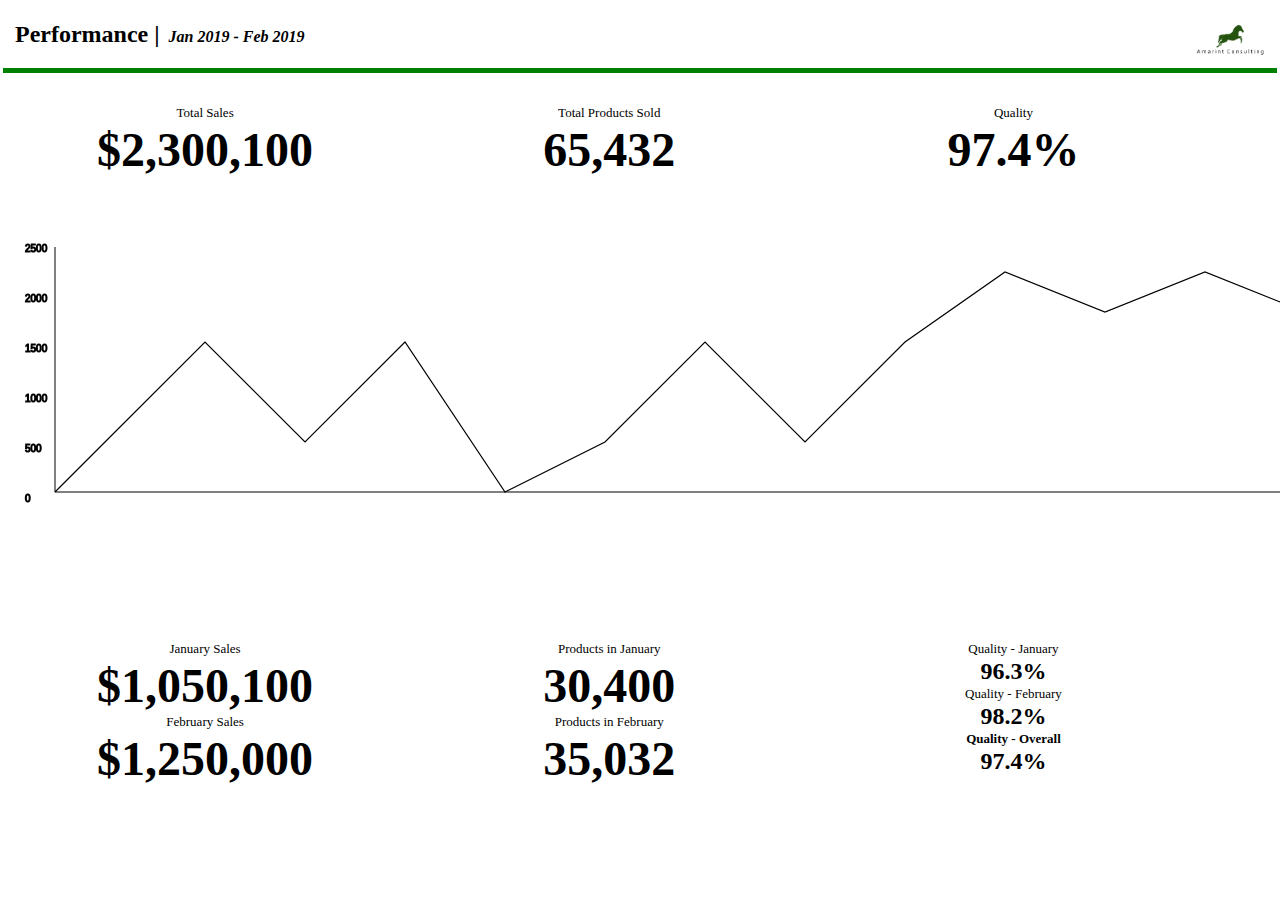
<file: Dashboard.html>
<!--

author= "Jackson Andrew"
copyright = "Amarint Consulting Private Limited 2019"
version  = "1.0.0"
license = "Do whatever you want with this, no obligations"

-->

<!DOCTYPE html>

<html>

<head>
    <link rel="icon" href="AC_favicon.png"/>
    <link  rel="stylesheet" href="stylesheet.css"/>
    <title>Business Metrics</title>
    <style src="stylesheet.css">
        * {
        margin: 1px;
        }

        canvas {

        }

    </style>
</head>

<body>

<!-- Header-->    
    <div>
        <br> 
        <h2 class="normal">
            <font size=5>
                Performance | 
            </font>
            <font size=3>
                 <i>Jan 2019 - Feb 2019</i>
            </font>
            <img src="Amarint Consulting_GIF_old.gif" height="35" width="70" align="right"/>
        </h2>
    </div>
    <br>
    <hr size="5" color="green">   
    <br>
<!-- Row 1-->    
    <div class= "row">
        <div class="column" align="middle">
            <p class="normal">
                Total Sales
            </p>
            <h2 class="normal">
                <font size=18>
                    $2,300,100
                </font>
            </h2>
        </div>
        <div class="column" align="middle">
            <p class="normal">
            Total Products Sold
            </p>
            <h2 class="normal">
                <font size=18>
                    65,432
                </font>
            </h2>
        </div>
        <div class="column" align="middle">
            <p class="normal">
                Quality
            </p>
            <h2 class="normal">
                <font size=18>
                    97.4%
                </font>
            </h2>
        </div>
    </div>
<!-- Row 2-->    
    <div class="row">
        <div align="middle">
            <canvas></canvas>
            <script type="text/javascript" src="chart.js">
            </script>
        </div>
    </div>
<!-- Row 3-->    
    <div class= "row">
        <div class="column" align="middle">
            <p class="normal">
                January Sales
            </p>
            <h2 class="normal">
                <font size=18>
                    $1,050,100
                </font>
            </h2>
            <p class="normal">
                February Sales
            </p>
            <h2 class="normal">
                <font size=18>
                    $1,250,000
                </font>
            </h2>
        </div>
        <div class="column" align="middle">
            <p class="normal">
                Products in January
            </p>
            <h2 class="normal">
                <font size=18>
                    30,400
                </font>
            </h2>
            <p class="normal">
                Products in February
            </p>
            <h2 class="normal">
                <font size=18>
                    35,032
                </font>
            </h2>            
        </div>
        <div class="column" align="middle">
            <p class="normal">
                Quality - January
            </p>
            <h2 class="normal">
                <font size=5>
                    96.3%
                </font>
            </h2>
            <p class="normal">
                Quality - February
            </p>
            <h2 class="normal">
                <font size=5>
                    98.2%
                </font>
            <p class="normal">
                Quality -  Overall
            </p>
            <h2 class="normal">
                <font size=5>
                    97.4%
                </font>
            </h2>
        </div>
    </div>    
</body>





</html>
</file>
<file: stylesheet.css>
/*

author= "Jackson Andrew"
copyright = "Amarint Consulting Private Limited 2019"
version  = "1.0.0"
license = "Do whatever you want with this, no obligations"

*/

/* fonts and others */

.normal {
font-style: normal;
font-family: Verdana;
font-size: small;
padding-right: 10px;
padding-left: 10px;
}

.normal_white {
color: white;  
font-style: normal;
font-family: Verdana;
font-size: small;
padding-right: 10px;
padding-left: 10px;
}

.italic {
font-style: italic;
font-family: Verdana;
font-size: small;
}

.oblique {
font-style: oblique;
font-family: Verdana;
font-size: small;
}

/* Background colour*/

#background{
  height: 400px;
  background: linear-gradient(to bottom, #70e784 0%, #ceb0bf 100%);
}

/* Divs and others */

.div {
  width: 300px;
  height: 100px;
  border: 15px solid grey;
  padding: 50px;
  margin: 20px;
  padding-top: 10px;
  padding-right: 10px;
  padding-bottom: 10px;
  padding-left: 10px;
}

/* Create three equal columns that floats next to each other */
.columnSmall {
  float: none;
  width: 33.33%;
  padding: 10px;
  height: 100px; 
}


/* Clear floats after the columns */
.rowSmall:after {
  content: "";
  display: table;
  clear: both;
  height: 50px;
  
}

.column {
  float: left;
  width: 30%;
  padding: 10px;
  height: 5px; 
}

/* Clear floats after the columns */
.row:after {
  content: "";
  display: table;
  clear: both;
  height: 100px; 
  
}

/*  picture stretch */

#picstretch{
  height: 100%;
  width: 100%;
}
</file>
